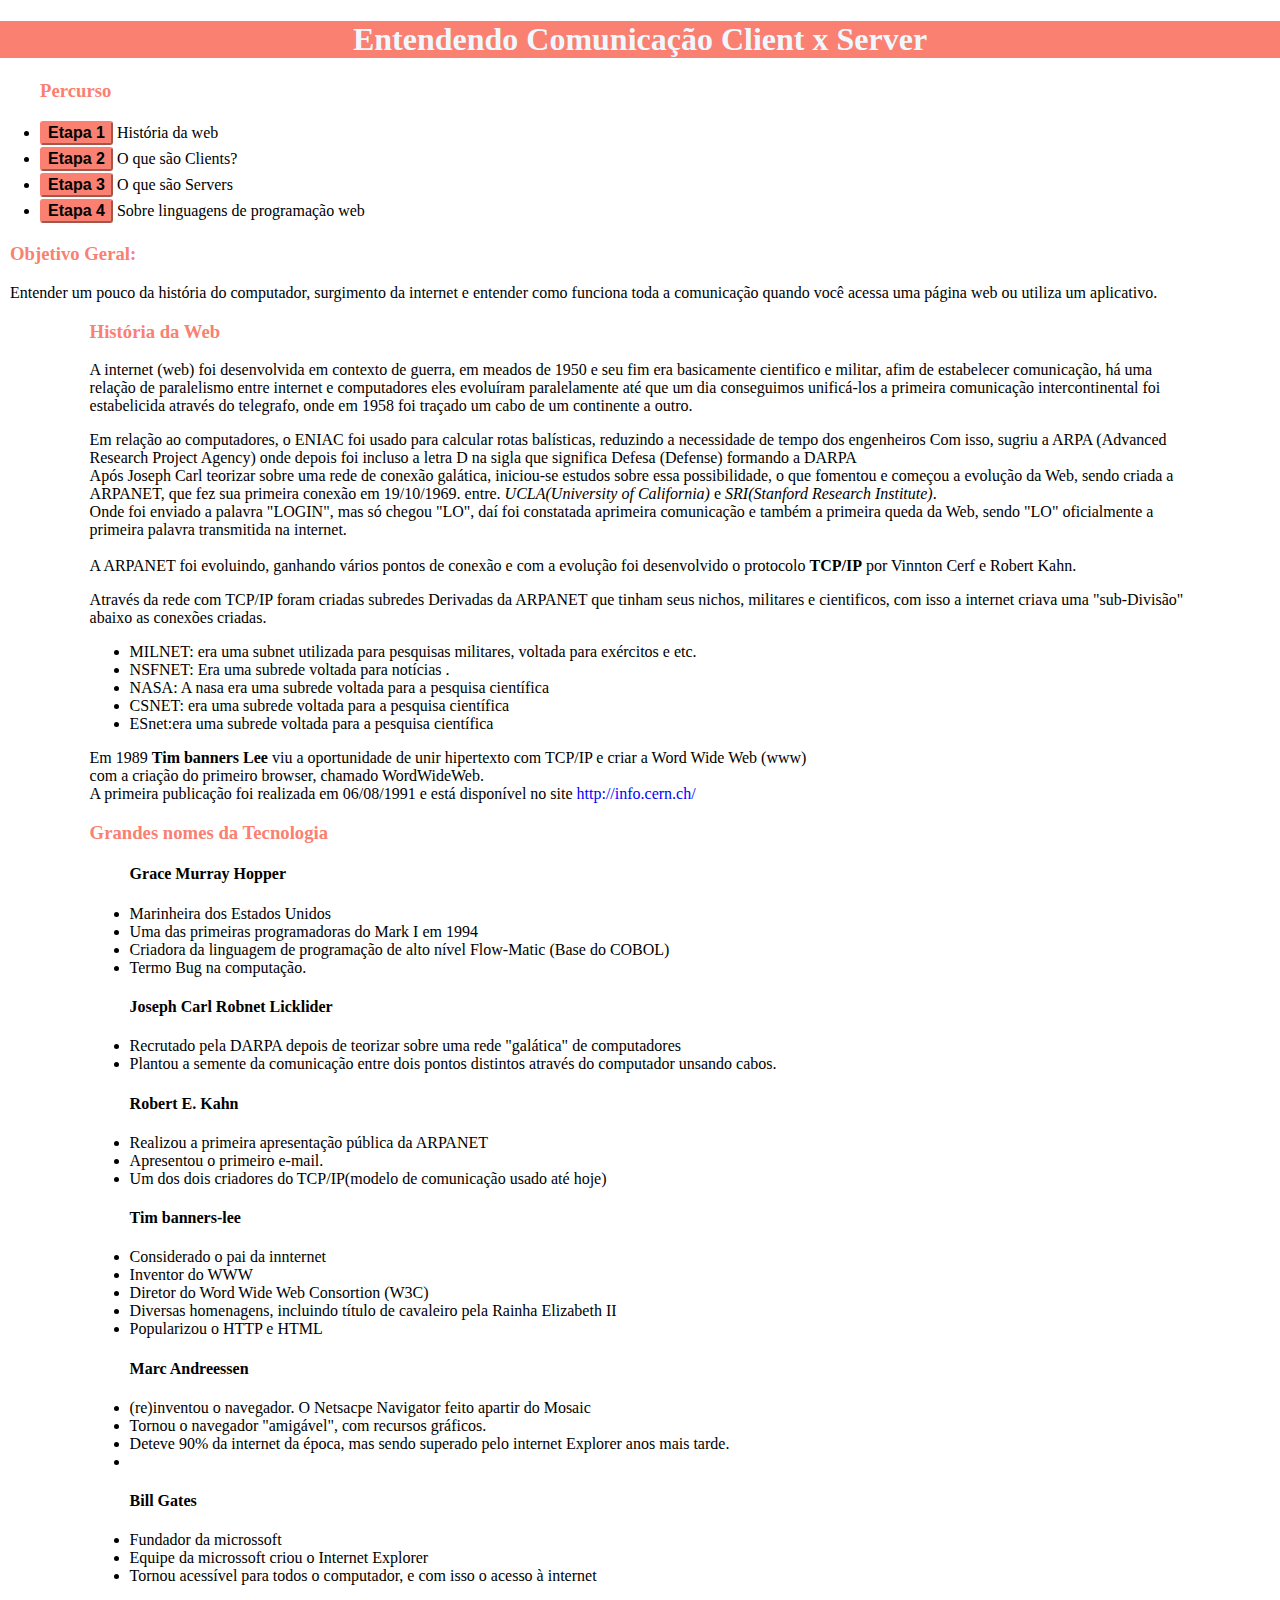
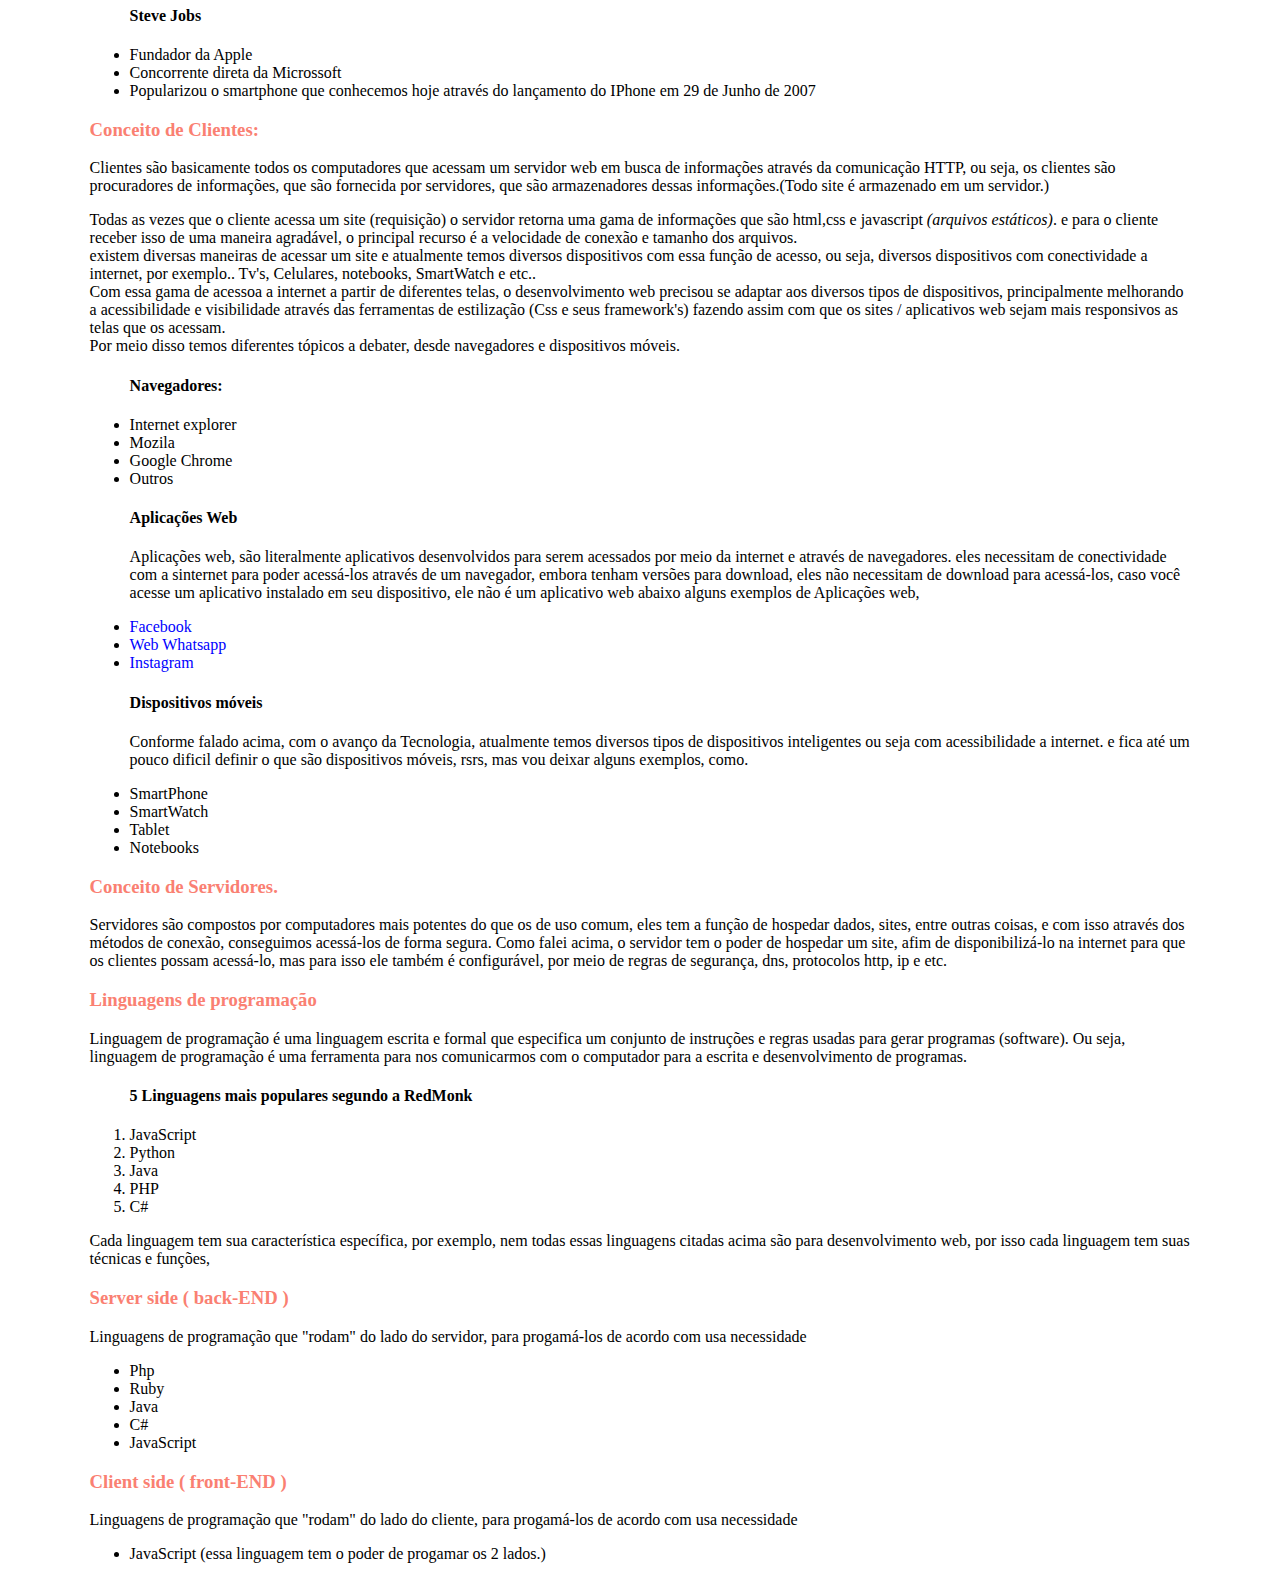
<file: Entendendo a comunicacao Cliente x Servidor/Index.html>
<!DOCTYPE html>
<html lang="en">
  <head>
    <meta charset="UTF-8" />
    <meta name="viewport" content="width=device-width, initial-scale=1.0" />
    <title>Entendendo Comunicação Client x Server</title>
    <link rel="stylesheet" href="style.css">
  </head>
  <body>
    <header>
      <h1>Entendendo Comunicação Client x Server</h1>
    </header>

    <div id="percurso">
      <ul>
        <h3>Percurso</h3>
        <li>
          <button> <a href=#historyWeb>Etapa 1</a></button> História da web
        </li>
        <li>
          <button><a href="#clients">Etapa 2</a></button> O que são Clients?
        </li>
        <li>
          <button><a href="#server">Etapa 3</a></button> O que são Servers
        </li>
        <li>
          <button><a href="#linguagem">Etapa 4</a></button> Sobre linguagens de programação
          web
        </li>
      </ul>
    </div>
    <div id="objectiv">
      <h3>Objetivo Geral:</h3>
      <p>
        Entender um pouco da história do computador, surgimento da internet e
        entender como funciona toda a comunicação quando você acessa uma página
        web ou utiliza um aplicativo.
      </p>
    </div>
    <div class="main">
      <article id="historyWeb">
        <h3>História da Web</h3>
        <p>
          A internet (web) foi desenvolvida em contexto de guerra, em meados de
          1950 e seu fim era basicamente cientifico e militar, afim de estabelecer
          comunicação, há uma relação de paralelismo entre internet e computadores
          eles evoluíram paralelamente até que um dia conseguimos unificá-los a
          primeira comunicação intercontinental foi estabelicida através do
          telegrafo, onde em 1958 foi traçado um cabo de um continente a outro.
        </p>
        <p>
          Em relação ao computadores, o ENIAC foi usado para calcular rotas
          balísticas, reduzindo a necessidade de tempo dos engenheiros Com isso,
          sugriu a ARPA (Advanced Research Project Agency) onde depois foi incluso
          a letra D na sigla que significa Defesa (Defense) formando a DARPA
          <br />
          Após Joseph Carl teorizar sobre uma rede de conexão galática, iniciou-se
          estudos sobre essa possibilidade, o que fomentou e começou a evolução da
          Web, sendo criada a ARPANET, que fez sua primeira conexão em 19/10/1969.
          entre. <em>UCLA(University of California)</em> e
          <em>SRI(Stanford Research Institute)</em>. <br />
          Onde foi enviado a palavra "LOGIN", mas só chegou "LO", daí foi
          constatada aprimeira comunicação e também a primeira queda da Web, sendo
          "LO" oficialmente a primeira palavra transmitida na internet.
          <br /><br />
          A ARPANET foi evoluindo, ganhando vários pontos de conexão e com a
          evolução foi desenvolvido o protocolo
          <strong>TCP/IP</strong> por Vinnton Cerf e Robert Kahn.
         </p>
         <p>
          Através da rede com TCP/IP foram criadas subredes Derivadas da ARPANET que tinham seus nichos, militares e cientificos, com isso a internet criava uma "sub-Divisão" abaixo as conexões criadas.
          <ul>
            <li>MILNET: era uma subnet utilizada para pesquisas militares, voltada para exércitos e etc.</li>
            <li>NSFNET: Era uma subrede voltada para notícias .</li>
            <li>NASA: A nasa era uma subrede voltada para a pesquisa científica </li>
            <li>CSNET: era uma subrede voltada para a pesquisa científica </li>
            <li>ESnet:era uma subrede voltada para a pesquisa científica </li>
          </ul>
         </p>
         <p div="www">
          Em 1989 <strong>Tim banners Lee</strong> viu a oportunidade de unir hipertexto com TCP/IP e criar a Word Wide Web (www)
          <br> com a criação do primeiro browser, chamado WordWideWeb.
          <br> A primeira publicação foi realizada em 06/08/1991 e  está disponível no site <a href="http://info.cern.ch/" target="_blank" rel="noopener noreferrer">http://info.cern.ch/</a> 
         </p>
        <div id="bigNames">
          <h3>Grandes nomes da Tecnologia</h3>

            <ul>
              <h4>Grace Murray Hopper</h4>
              <li>Marinheira dos Estados Unidos</li>
              <li>Uma das primeiras programadoras do Mark I em 1994</li>
              <li>Criadora da linguagem de programação de alto nível Flow-Matic (Base do COBOL)</li>
              <li>Termo Bug na computação.</li>
            </ul>

            <ul>
              <h4>Joseph Carl Robnet Licklider</h4>
              <li>Recrutado pela DARPA depois de teorizar sobre uma rede "galática" de computadores</li>
              <li>Plantou a semente da comunicação entre dois pontos distintos através do computador unsando cabos.</li>
            </ul>

            <ul><h4>Robert E. Kahn</h4>
              <li>Realizou a primeira apresentação pública da ARPANET</li>
              <li>Apresentou o primeiro e-mail.</li>
              <li>Um dos dois criadores do TCP/IP(modelo de comunicação usado até hoje)</li>
            </ul>

            <ul>
              <h4>Tim banners-lee</h4>
              <li>Considerado o pai da innternet</li>
              <li>Inventor do WWW</li>
              <li>Diretor do Word Wide Web Consortion (W3C)</li>
              <li>Diversas homenagens, incluindo título de cavaleiro  pela Rainha Elizabeth II</li>
              <li>Popularizou o HTTP e HTML</li>
            </ul>

            <ul>
              <h4>Marc Andreessen</h4>
              <li>(re)inventou o navegador. O Netsacpe Navigator feito apartir do Mosaic</li>
              <li>Tornou o navegador "amigável", com recursos gráficos.</li>
              <li>Deteve 90% da internet da época, mas sendo superado pelo internet Explorer anos mais tarde.</li>
              <li></li>
            </ul>

            <ul>
              <h4>Bill Gates</h4>
              <li>Fundador da microssoft</li>
              <li>Equipe da microssoft criou o Internet Explorer</li>
              <li>Tornou acessível para todos o computador, e com isso o acesso à internet</li>
            </ul>

            <ul>
              <h4>Steve Jobs</h4>
              <li>Fundador da Apple</li>
              <li>Concorrente direta da Microssoft</li>
              <li>Popularizou o smartphone que conhecemos hoje através do lançamento do IPhone em 29 de Junho de 2007</li>
            </ul>
        </div>
      </article>
      <article id="clients">
        <h3>Conceito de Clientes:</h3>
        <p>Clientes são basicamente todos os computadores que acessam um servidor web em busca de informações através da comunicação HTTP,
          ou seja, os clientes são procuradores de informações, que são fornecida por servidores, que são armazenadores dessas informações.(Todo site é armazenado em um servidor.)
        </p>
        <p>Todas as vezes que o cliente acessa um site (requisição) o servidor retorna uma gama de informações que são html,css e javascript <em>(arquivos estáticos)</em>. e para o cliente receber isso de uma maneira agradável, 
          o principal recurso é a velocidade de conexão e tamanho dos arquivos. <br>
          existem diversas maneiras de acessar um site e atualmente temos diversos dispositivos com essa função de acesso, ou seja, diversos dispositivos com conectividade a internet, por exemplo.. Tv's, Celulares, notebooks, SmartWatch e etc..
          <br>
          Com essa gama de acessoa a internet a partir de diferentes telas, o desenvolvimento web precisou se adaptar aos diversos tipos de dispositivos, principalmente melhorando a acessibilidade e visibilidade através das ferramentas de estilização (Css e seus framework's)
          fazendo assim com que os sites / aplicativos web sejam mais responsivos as telas que os acessam. <br>
          Por meio disso temos diferentes tópicos a debater, desde  navegadores e dispositivos móveis.
        </p>
        <ul>
          <h4>Navegadores:</h4>
          <li>Internet explorer</li>
          <li>Mozila</li>
          <li>Google Chrome </li>
          <li>Outros</li>
        </ul> 
        <ul>
          <h4>Aplicações Web</h4>
          <p>Aplicações web, são  literalmente aplicativos desenvolvidos para serem acessados por meio da internet e através de navegadores. eles necessitam de conectividade com a sinternet para poder acessá-los através de um navegador, embora tenham versões para download, eles não necessitam de download para acessá-los, caso você acesse um aplicativo instalado em seu dispositivo, ele não é um aplicativo web abaixo alguns exemplos de Aplicações web, </p>
          <li><a href="https://www.facebook.com/" target="_blank">Facebook</a></li>
          <li><a href="https://web.whatsapp.com/" target="_blank">Web Whatsapp</a></li>
          <li><a href="https://www.instagram.com/" target="_blank">Instagram</a></li>
        </ul>
        <ul>
          <h4>Dispositivos móveis</h4>
          <p>Conforme falado acima, com o avanço da Tecnologia, atualmente temos diversos tipos de dispositivos inteligentes ou seja com acessibilidade a internet. e fica até um pouco dificil definir o que são dispositivos móveis, rsrs, mas vou deixar alguns exemplos, como.</p>
          <li>SmartPhone</li>
          <li>SmartWatch</li>
          <li>Tablet</li>
          <li>Notebooks</li>
        </ul>
      </article>
      <article id="server">
        <h3>Conceito de Servidores.</h3>
        <p>Servidores são compostos por computadores mais potentes do que os de uso comum, eles tem a função de hospedar dados, sites, entre outras coisas, e com isso através dos métodos de conexão, conseguimos acessá-los de forma segura. Como falei acima, o servidor tem o poder de hospedar um site,  afim de disponibilizá-lo na internet para que os clientes possam acessá-lo, mas para isso ele também é configurável, por meio de regras de segurança, dns, protocolos http, ip e etc. </p>
      </article>
      <article id="linguagem">
        <h3>Linguagens de programação</h3>
        <p>Linguagem de programação é uma linguagem escrita e formal que especifica um conjunto de instruções e regras usadas para gerar programas (software). Ou seja, linguagem de programação é uma ferramenta para nos comunicarmos com o computador para a escrita e desenvolvimento de programas.</p>
        <ol>
          <h4>5 Linguagens mais populares segundo a RedMonk</h4>
          <li>JavaScript</li>
          <li>Python</li>
          <li>Java</li>
          <li>PHP</li>
          <li>C#</li>
        </ol>
        <p>Cada linguagem tem sua característica específica, por exemplo, nem todas essas linguagens citadas acima são para desenvolvimento web, por isso cada linguagem tem suas técnicas e funções, </p>

        <h3>Server side ( back-END )</h3>
        <p>Linguagens de programação que "rodam" do lado do servidor, para progamá-los de acordo com usa necessidade</p>
        <ul>
          <li>Php</li>
          <li>Ruby</li>
          <li>Java</li>
          <li>C#</li>
          <li>JavaScript</li>
        </ul>
        <h3>Client side ( front-END )</h3>
        <p>Linguagens de programação que "rodam" do lado do cliente, para progamá-los de acordo com usa necessidade</p>
        <ul>
          <li>JavaScript (essa linguagem tem o poder de progamar os 2 lados.)</li>
        </ul>
      </article>
    </div>
  </body>
</html>
</file>
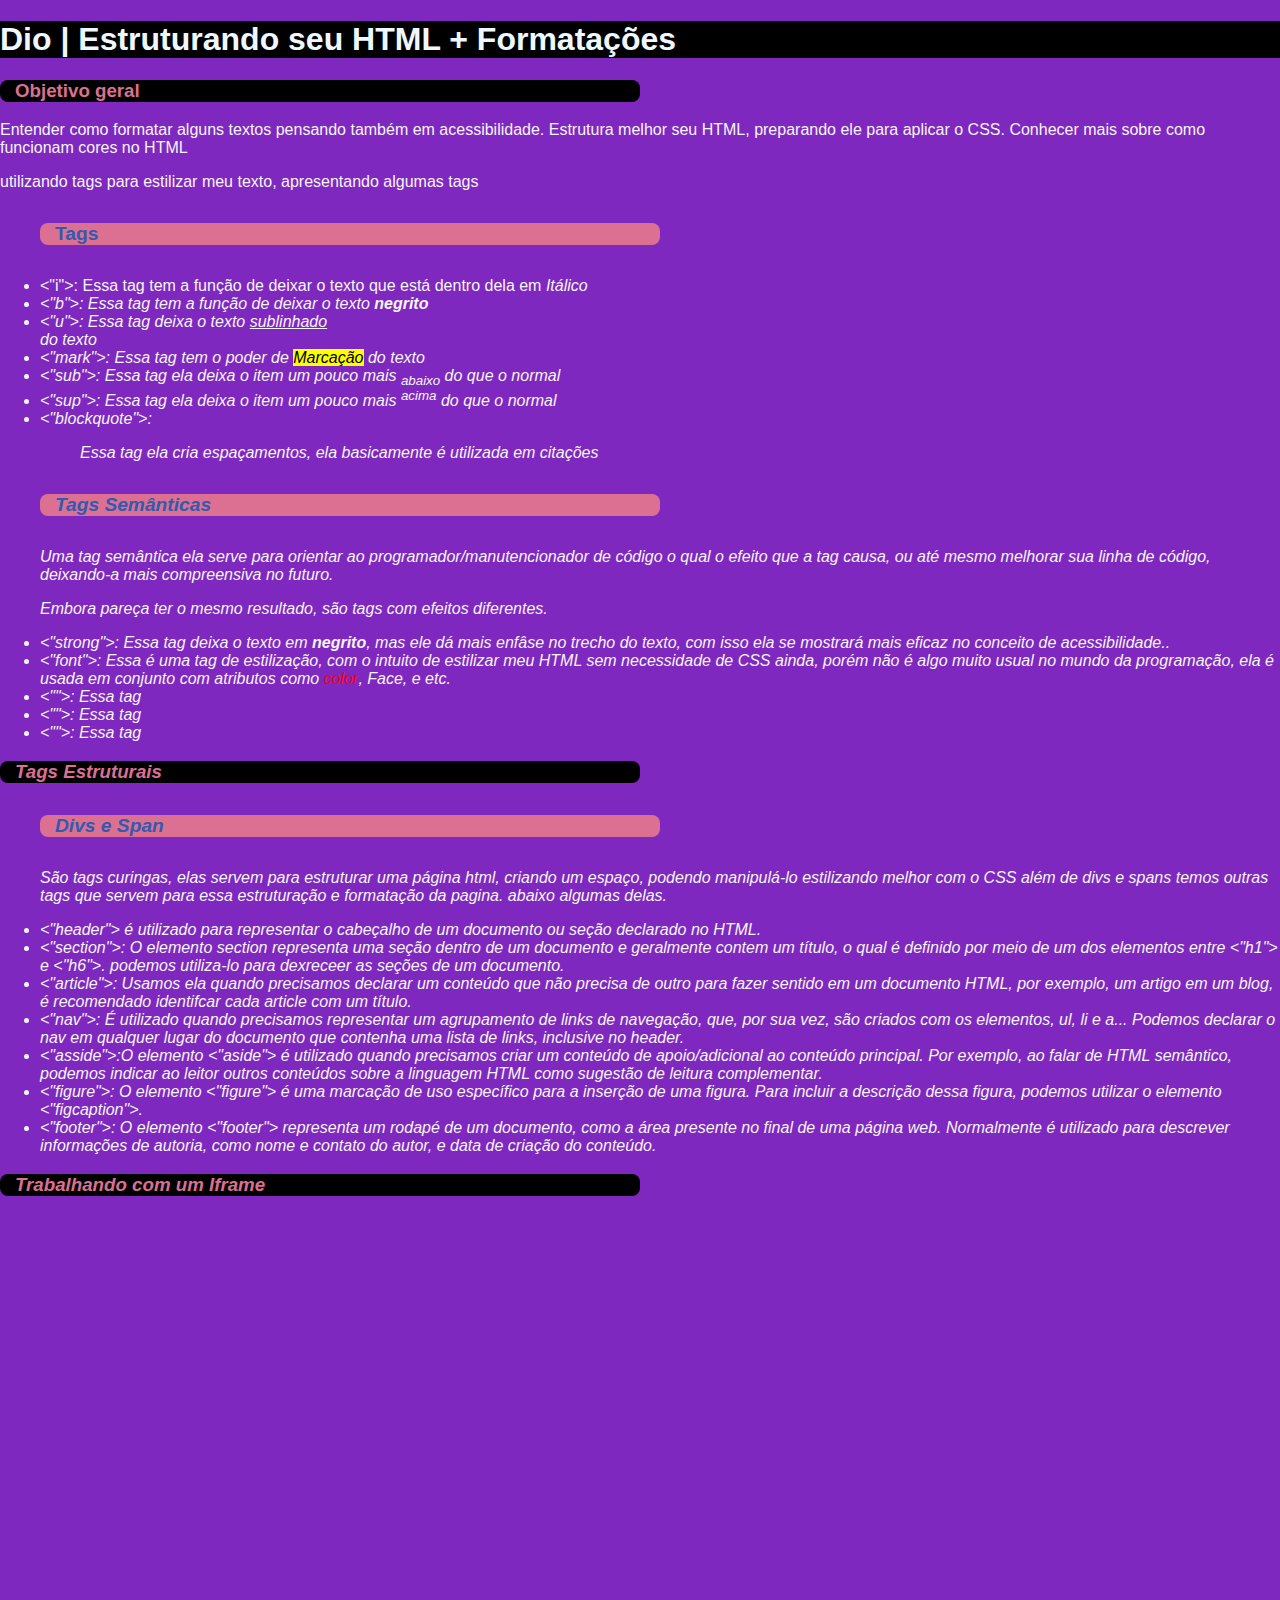
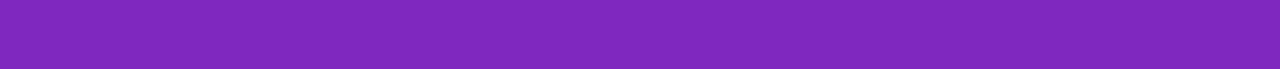
<file: Estruturando Seu HTML mais formatações/Index.html>
<!DOCTYPE html>
<html lang="en">
  <head>
    <meta charset="UTF-8" />
    <meta name="viewport" content="width=device-width, initial-scale=1.0" />
    <title>Dio | Estruturando seu HTML + Formatações</title>
    <link rel="stylesheet" href="style.css" />
  </head>
  <body>
    <header>
      <h1>Dio | Estruturando seu HTML + Formatações</h1>
    </header>
      <article class="mainGoal">
        <h3>Objetivo geral</h3>
        <p>
          Entender como formatar alguns textos pensando também em
          acessibilidade. Estrutura melhor seu HTML, preparando ele para aplicar
          o CSS. Conhecer mais sobre como funcionam cores no HTML
        </p>
      </article>
      <div class="formatText">
        <p>
          utilizando tags para estilizar meu texto, apresentando algumas tags
        </p>
        <ul>
          <h5>Tags</h5>
          <li> <"i">: Essa tag tem a função de deixar o  texto que está dentro dela em <i>Itálico</li>
          <li> <"b">: Essa tag tem a função de deixar o texto <b>negrito</b></li>
          <li> <"u">: Essa tag deixa o texto <u>sublinhado</u> </li>do texto</li>
          <li> <"mark">: Essa tag tem o poder de <mark>Marcação</mark> do texto</li>
          <li> <"sub">: Essa tag ela deixa o item um pouco mais <sub>abaixo</sub> do que o normal</li>
          <li> <"sup">: Essa tag ela deixa o item um pouco mais <sup>acima</sup> do que o normal</li>
          <li><"blockquote">: <blockquote>Essa tag ela cria espaçamentos, ela basicamente é utilizada em citações </blockquote></li>
        </ul>
        <ul>
          <h5>Tags Semânticas</h5>
          <p>Uma tag semântica ela serve para orientar ao programador/manutencionador de código o qual o efeito que a tag causa, ou até mesmo melhorar sua linha de código, deixando-a mais compreensiva no futuro. </p>
          <p>Embora pareça ter o mesmo resultado, são tags com efeitos diferentes.</p>
          <li><"strong">: Essa tag deixa o texto em <strong>negrito</strong>, mas ele dá mais enfâse no trecho do texto, com isso ela se mostrará mais eficaz no conceito de acessibilidade..</li>
          <li><"font">: Essa é uma tag de estilização, com o intuito de estilizar meu HTML sem necessidade de CSS ainda, porém não é algo muito usual no mundo da programação, ela é usada em conjunto com atributos como <font color="red" 
            face="'Trebuchet MS','Tahoma','Arial'">color</font>, Face, e etc. </li>
          <li><"">: Essa tag </li>
          <li><"">: Essa tag </li>
          <li><"">: Essa tag </li>
        </ul>
      </div>
      <div class="structure">
        <h3>Tags Estruturais</h3>
        <ul>
          <h5>Divs e Span</h5>
          <p>São tags curingas, elas servem para estruturar uma página html, criando um espaço, podendo manipulá-lo estilizando melhor com o CSS além de divs e spans temos outras tags que servem para essa estruturação e formatação da pagina. abaixo algumas delas.</p>
          <li><"header"> é utilizado para representar o cabeçalho de um documento ou seção declarado no HTML.</li>
          <li><"section">: O elemento section representa uma seção dentro de um documento e geralmente contem um título, o qual é definido por meio de um dos elementos entre <"h1"> e <"h6">. podemos utiliza-lo para dexreceer as seções de um documento. </li>
          <li><"article">: Usamos ela quando precisamos declarar um conteúdo que não precisa de outro para fazer sentido em um documento HTML, por exemplo, um artigo em um blog, é recomendado identifcar cada article com um título.</li>
          <li><"nav">: É utilizado quando precisamos representar um agrupamento de links de navegação, que, por sua vez, são criados com os elementos, ul, li e a... Podemos declarar o nav em qualquer lugar do documento que contenha uma lista de links, inclusive no header.</li>
          <li><"asside">:O elemento <"aside"> é utilizado quando precisamos criar um conteúdo de apoio/adicional ao conteúdo principal. Por exemplo, ao falar de HTML semântico, podemos indicar ao leitor outros conteúdos sobre a linguagem HTML como sugestão de leitura complementar.</li>
          <li><"figure">: O elemento <"figure"> é uma marcação de uso específico para a inserção de uma figura. Para incluir a descrição dessa figura, podemos utilizar o elemento <"figcaption">.</li>
          <li><"footer">: O elemento <"footer"> representa um rodapé de um documento, como a área presente no final de uma página web. Normalmente é utilizado para descrever informações de autoria, como nome e contato do autor, e data de criação do conteúdo.</li>
        </ul>
        <h3>Trabalhando com um Iframe</h5>
        <iframe src="https://www.google.com/maps/embed?pb=!1m18!1m12!1m3!1d3981.37411007339!2d-38.5070261254103!3d-3.728354643171108!2m3!1f0!2f0!3f0!3m2!1i1024!2i768!4f13.1!3m3!1m2!1s0x7c74867db190019%3A0x1032d1023f1621b1!2zUGFsw6FjaW8gZGEgQWJvbGnDp8Ojbw!5e0!3m2!1spt-BR!2sbr!4v1696880672925!5m2!1spt-BR!2sbr" width="600" height="450" style="border:0;" allowfullscreen="" loading="lazy" referrerpolicy="no-referrer-when-downgrade"></iframe>
      </div>
    </main>
  </body>
</html>
</file>
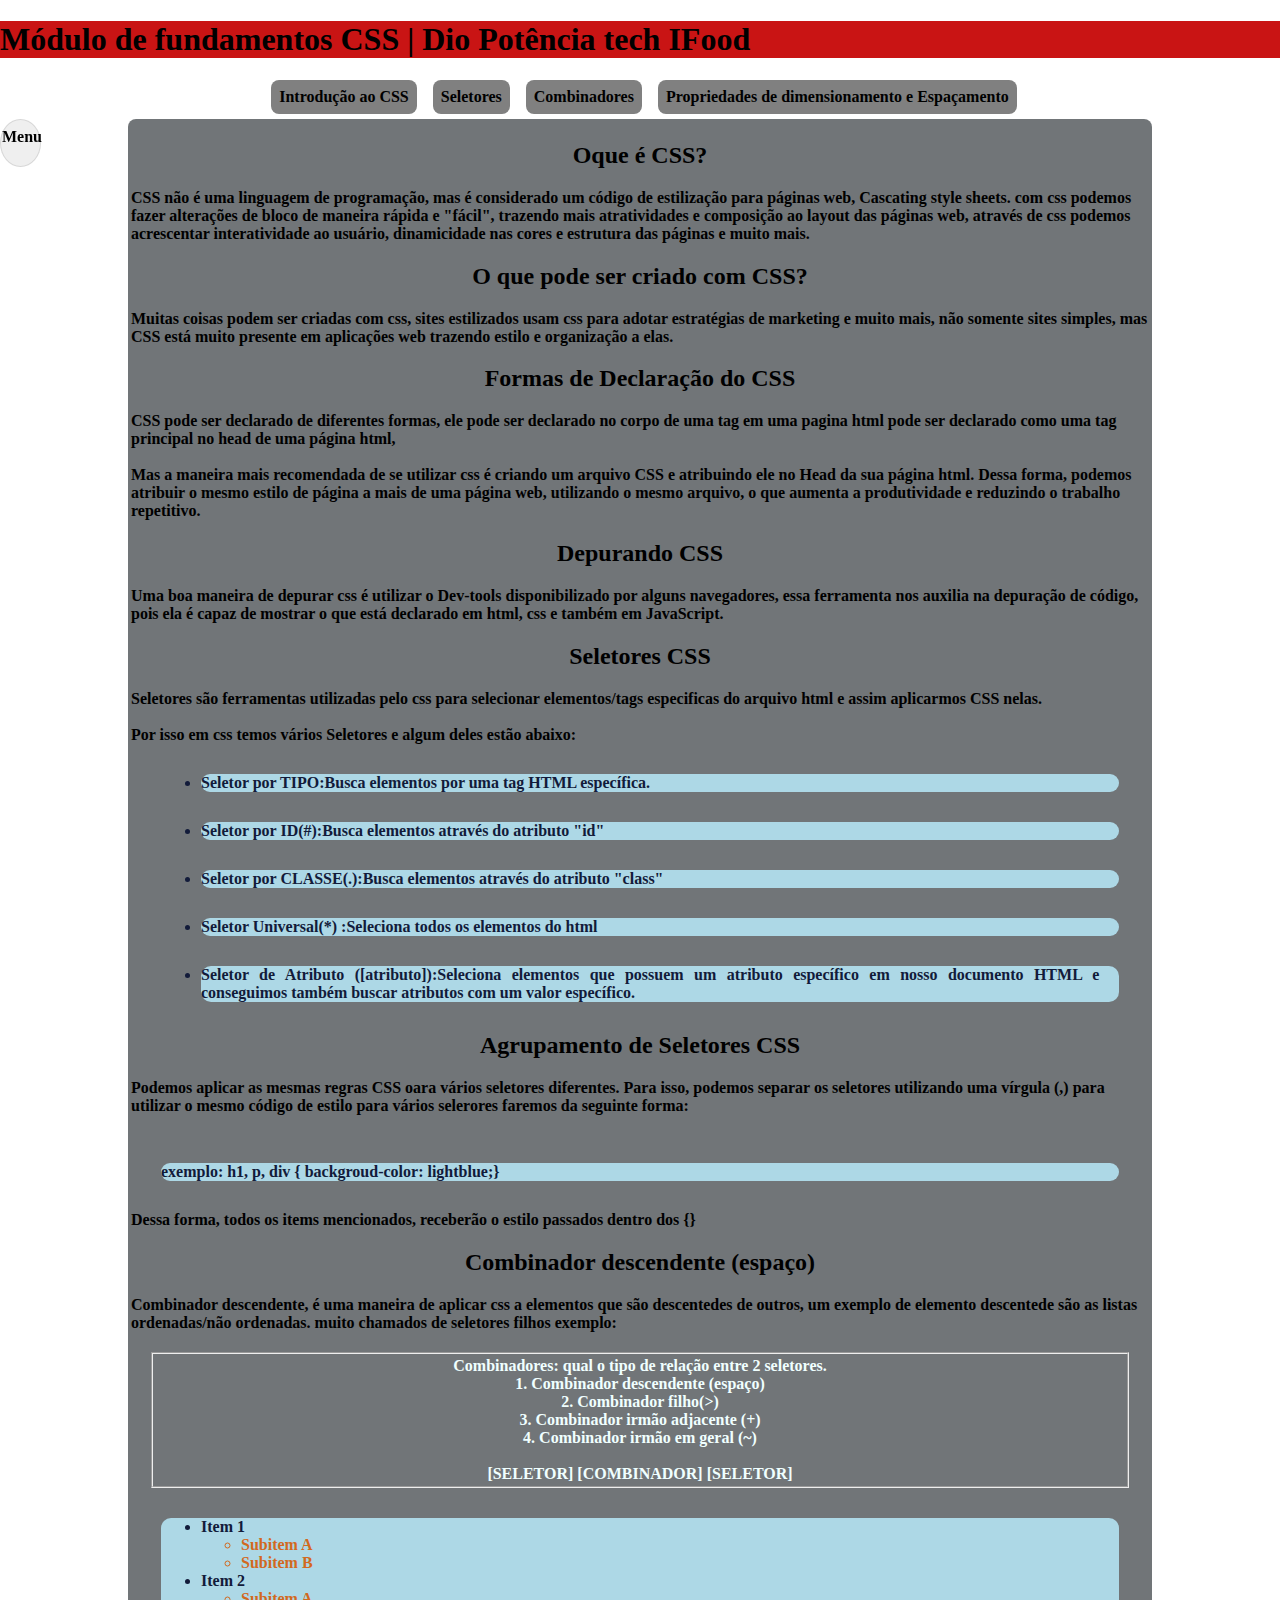
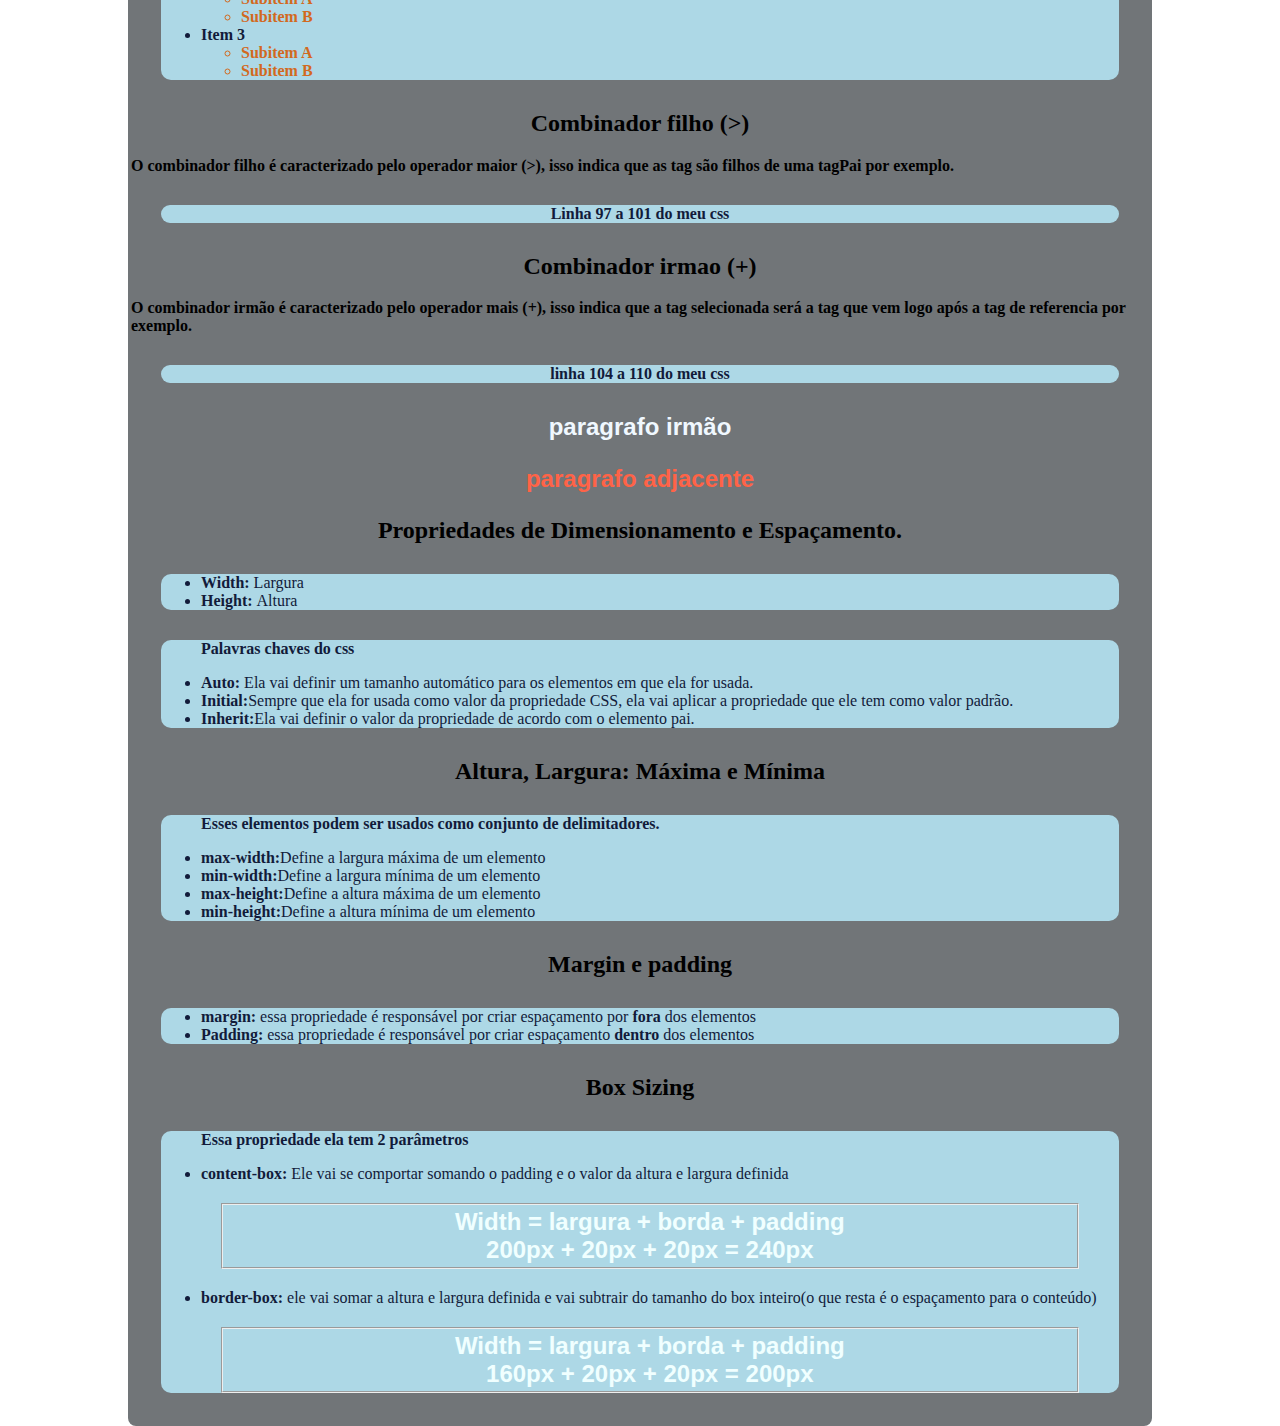
<file: Fundamentos-CSS/index.html>
<!DOCTYPE html>
<html lang="en">
  <head>
    <meta charset="UTF-8" />
    <meta name="viewport" content="width=device-width, initial-scale=1.0" />
    <link rel="stylesheet" href="style.css" />
    <title>Dio | Fundamentos Css</title>
  </head>
  <body>
    <header>
      <h1>Módulo de fundamentos CSS | Dio Potência tech IFood</h1>
      <nav id="menu" class="menu">
        <a href="#introduction">Introdução ao CSS</a>
        <a href="#selectors">Seletores</a>
        <a href="#combiners">Combinadores</a>
        <a href="#sizing-and-spacing-properties">Propriedades de dimensionamento e Espaçamento</a>
      </nav>
    </header>
    <a class="botaomenu" href="#menu">Menu</a>
    <main class="main">
      <article class="introduction" id="introduction">
        <h2>Oque é CSS?</h2>
        <p>
          CSS não é uma linguagem de programação, mas é considerado um código de
          estilização para páginas web, Cascating style sheets. com css podemos
          fazer alterações de bloco de maneira rápida e "fácil", trazendo mais
          atratividades e composição ao layout das páginas web, através de css
          podemos acrescentar interatividade ao usuário, dinamicidade nas cores
          e estrutura das páginas e muito mais.
        </p>
        <h2>O que pode ser criado com CSS?</h2>
        <p>
          Muitas coisas podem ser criadas com css, sites estilizados usam css
          para adotar estratégias de marketing e muito mais, não somente sites
          simples, mas CSS está muito presente em aplicações web trazendo estilo
          e organização a elas.
        </p>
        <h2>Formas de Declaração do CSS</h2>
        <p>
          CSS pode ser declarado de diferentes formas, ele pode ser declarado no
          corpo de uma tag em uma pagina html pode ser declarado como uma tag
          principal no head de uma página html, <br /><br />
          Mas a maneira mais recomendada de se utilizar css é criando um arquivo
          CSS e atribuindo ele no Head da sua página html. Dessa forma, podemos
          atribuir o mesmo estilo de página a mais de uma página web, utilizando
          o mesmo arquivo, o que aumenta a produtividade e reduzindo o trabalho
          repetitivo.
        </p>
        <h2>Depurando CSS</h2>
        <p>
          Uma boa maneira de depurar css é utilizar o Dev-tools disponibilizado
          por alguns navegadores, essa ferramenta nos auxilia na depuração de
          código, pois ela é capaz de mostrar o que está declarado em html, css
          e também em JavaScript.
        </p>
      </article>
      <article class="selectors" id="selectors">
        <h2 for="menu">Seletores CSS</h2>
        <p>
          Seletores são ferramentas utilizadas pelo css para selecionar
          elementos/tags especificas do arquivo html e assim aplicarmos CSS
          nelas. <br />
          <br />
          Por isso em css temos vários <strong>Seletores</strong> e algum deles
          estão abaixo:
        </p>
        <ul>
          <li class="example">
            <strong>Seletor por TIPO:</strong>Busca elementos por uma tag HTML
            específica.
          </li>
          <li class="example">
            <strong>Seletor por ID(#):</strong>Busca elementos através do
            atributo "id"
          </li>
          <li class="example">
            <strong>Seletor por CLASSE(.):</strong>Busca elementos através do
            atributo "class"
          </li>
          <li class="example">
            <strong>Seletor Universal(*) :</strong>Seleciona todos os elementos
            do html
          </li>
          <li class="example">
            <strong>Seletor de Atributo ([atributo]):</strong>Seleciona
            elementos que possuem um atributo específico em nosso documento HTML
            e conseguimos também buscar atributos com um valor específico.
          </li>
        </ul>
      </article>
      <article class="combiners" id="combiners">
        <h2>Agrupamento de Seletores CSS</h2>
        <p>
          Podemos aplicar as mesmas regras CSS oara vários seletores diferentes.
          Para isso, podemos separar os seletores utilizando uma vírgula (,)
          para utilizar o mesmo código de estilo para vários selerores faremos
          da seguinte forma: <br /><br />
        </p>
        <p class="example">
          exemplo: h1, p, div { backgroud-color: lightblue;}
        </p>
        <p>
          Dessa forma, todos os items mencionados, receberão o estilo passados
          dentro dos {}
        </p>
        <h2>Combinador descendente (espaço)</h2>
        <p>
          Combinador descendente, é uma maneira de aplicar css a elementos que
          são descentedes de outros, um exemplo de elemento descentede são as
          listas ordenadas/não ordenadas. muito chamados de seletores filhos
          exemplo:
        </p>
        <p class="explanation">
          Combinadores: qual o tipo de relação entre 2 seletores.
          <br />1. Combinador descendente (espaço) <br />2. Combinador filho(>)
          <br />3. Combinador irmão adjacente (+) <br />4. Combinador irmão em
          geral (~) <br /><br />
          [SELETOR] [COMBINADOR] [SELETOR]
        </p>
        <ul class="example">
          <li class="fundo-zul" id="lista-01">Item 1</li>
          <div>
            <ul>
              <li>Subitem A</li>
              <li>Subitem B</li>
            </ul>
          </div>
          <li class="fundo-zul" id="lista-02">Item 2</li>
          <div>
            <ul>
              <li>Subitem A</li>
              <li>Subitem B</li>
            </ul>
          </div>
          <li class="fundo-zul" id="lista-03">Item 3</li>
          <div>
            <ul>
              <li>Subitem A</li>
              <li>Subitem B</li>
            </ul>
          </div>
        </ul>
        <h2>Combinador filho (>)</h2>
        <p>
          O combinador filho é caracterizado pelo operador maior (>), isso
          indica que as tag são filhos de uma tagPai por exemplo.
          <br />
          <div>
            <p>Linha 97 a 101 do meu css</p>
          </div>
        </p>
        <h2>Combinador irmao (+)</h2>
        <p>
          O combinador irmão é caracterizado pelo operador mais (+), isso
          indica que a tag selecionada será a tag que vem logo após a tag de referencia por exemplo.
          <br />
        </p>
        <div class="brorher">
          <p>linha 104 a 110 do meu css</p>
        </div>
        <p>paragrafo irmão</p>
        <span> </span>
        <p>paragrafo adjacente</p>
      </article>
      <article class="sizing-and-spacing-properties">
        <h2>Propriedades de Dimensionamento e Espaçamento.</h2>
        <ul class="example">
          <li>Width: <span class="content">Largura</span></li>
          <li>Height: <span class="content">Altura</span></li>
        </ul>
        <ul class="example">
          <p>Palavras chaves do css</p>
          <li>Auto:<span class="content"> Ela vai definir um tamanho automático para os elementos em que ela for usada.</span></li>
          <li>Initial:<span class="content">Sempre que ela for usada como valor da propriedade CSS, ela vai aplicar a propriedade que ele tem como valor padrão.</span></li>
          <li>Inherit:<span class="content">Ela vai definir o valor da propriedade de acordo com o elemento pai.</span></li>
        </ul>
        <h2>Altura, Largura: Máxima e Mínima</h2>
        <ul class="example">
          <p>Esses elementos podem ser usados como conjunto de delimitadores.</p>
          <li> max-width:<span>Define a largura máxima de um elemento</span></li>
          <li> min-width:<span>Define a largura mínima de um elemento</span></li>
          <li> max-height:<span>Define a altura máxima de um elemento</span></li>
          <li> min-height:<span>Define a altura mínima de um elemento</span></li>
        </ul>
        <h2>Margin e padding</h2>
        <ul class="example">
          <li>margin: <span class="content"> essa propriedade é responsável por criar espaçamento por <b>fora</b> dos elementos</span></li>
          <li>Padding: <span class="content"> essa propriedade é responsável por criar espaçamento <b>dentro</b> dos elementos</span></li>
        </ul>
        <h2>
          Box Sizing
        </h2>
        <ul class="example">
          <p>Essa propriedade ela tem 2 parâmetros</p>
          <li>content-box: <span>Ele vai se comportar somando o padding e o valor da altura e largura definida </span>
            <p class="explanation">
              Width = largura + borda + padding <br>
                    200px + 20px +  20px = 240px
            </p></li>
          <li>border-box: <span>ele vai somar a altura e largura definida e vai subtrair do tamanho do box inteiro(o que resta é o espaçamento para o conteúdo)</span>
            <p class="explanation">
              Width = largura + borda + padding <br>
                    160px + 20px +  20px = 200px
            </p>
          </li>

          
      </ul>
      </article>
    </main>
  </body>
</html>
</file>
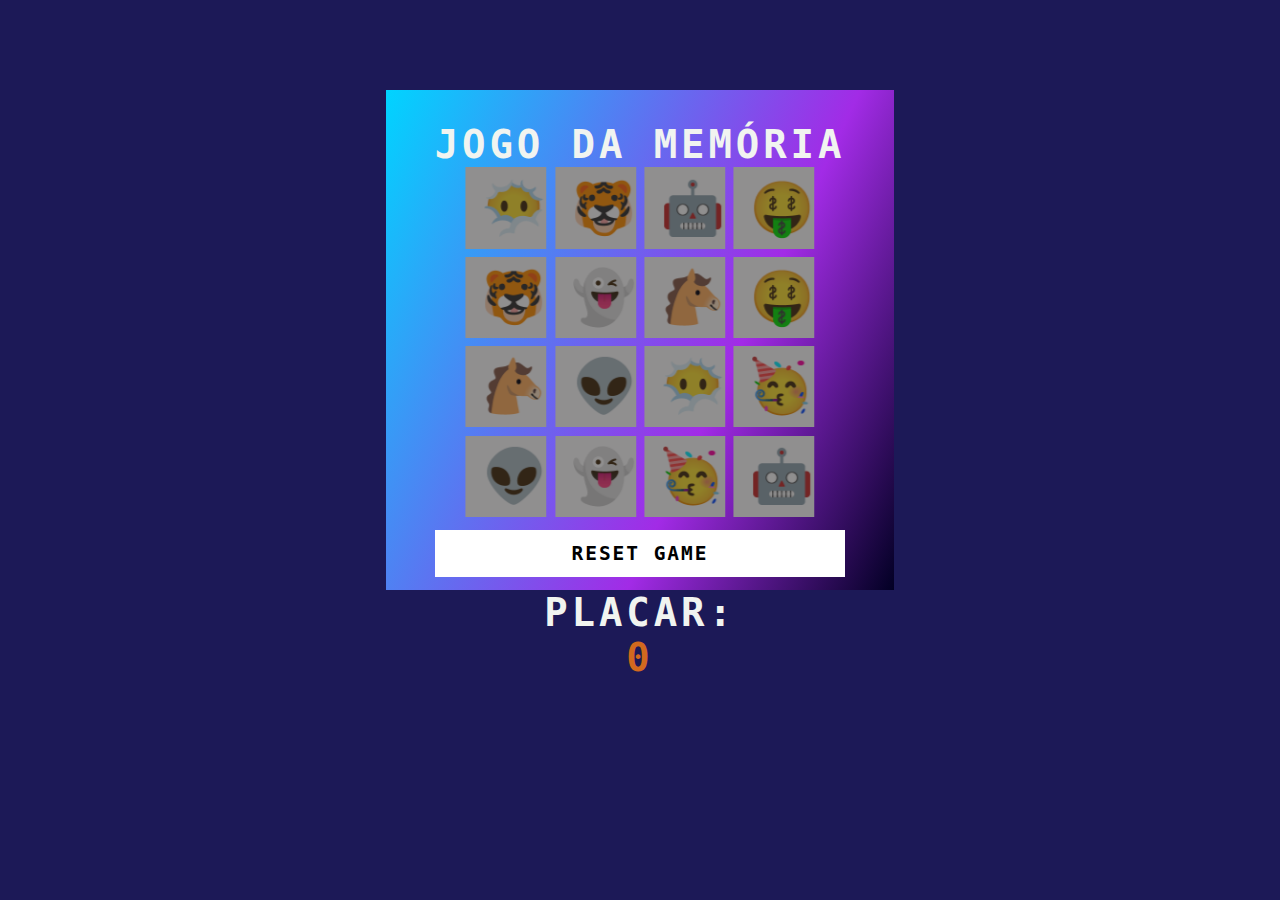
<file: Javascript/Jogo-da-Memoria/index.html>
<!DOCTYPE html>
<html lang="en">
  <head>
    <meta charset="UTF-8" />
    <meta name="viewport" content="width=device-width, initial-scale=1.0" />
    <title>Jogo da Memória</title>
    <link rel="stylesheet" href="./src/style/reset.css" />
    <link rel="stylesheet" href="./src/style/style.css" />
  </head>
  <body>
    <div class="container">
      <h2>Jogo da Memória</h2>
      <div class="game"></div>
      <button class="reset" onclick="window.location.reload()">
        Reset Game
      </button>
    </div>

    <div class="menu">
      <div class="score-menu">
        <h2 class="title">Placar:</h2>
        <h2 id="score">0</h2>
      </div>
    </div>

    <script src="./src/script/main.js" defer></script>
  </body>
</html>
</file>
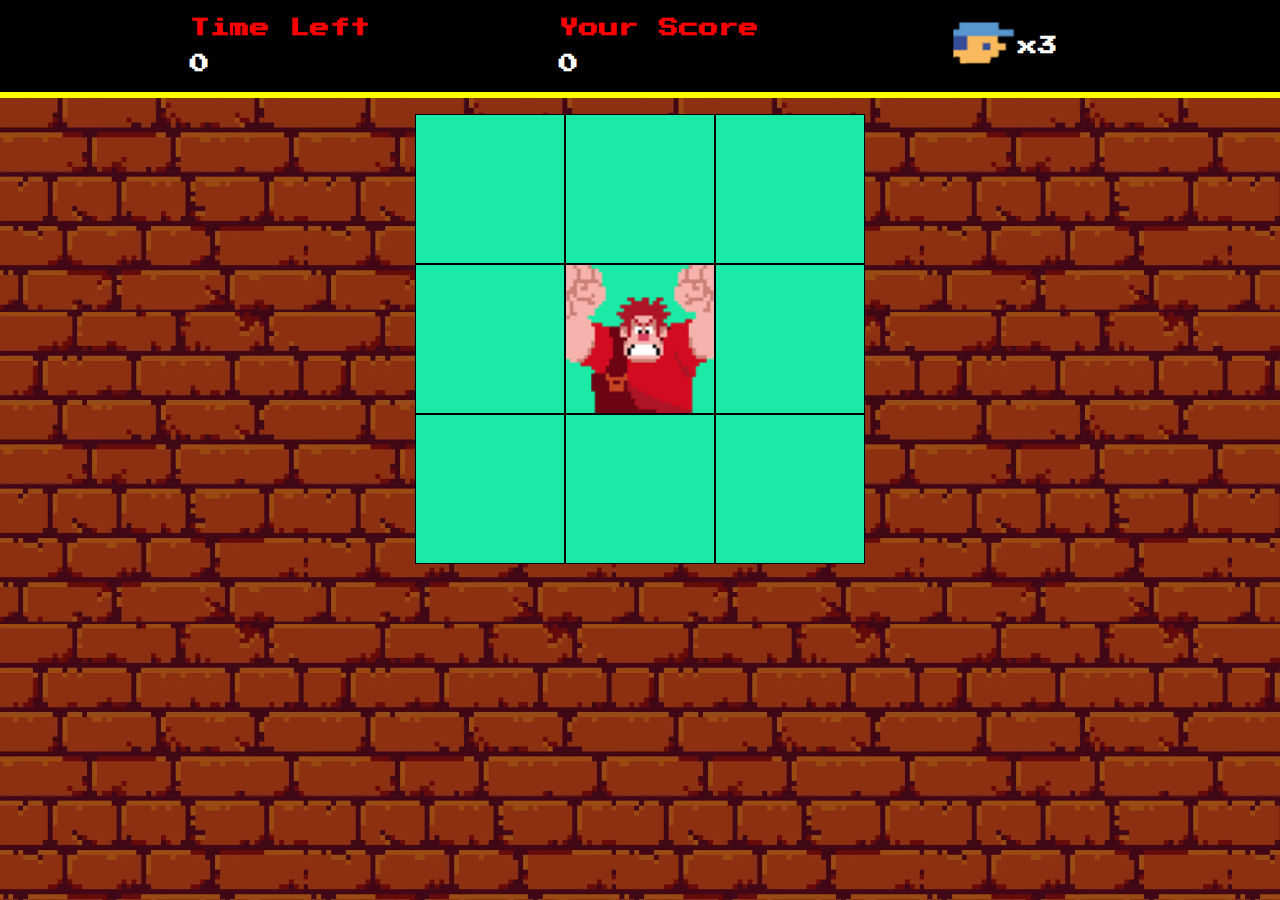
<file: Javascript/Jogo-DetonaRalph/index.html>
<!DOCTYPE html>
<html lang="pt-br">
<head>
  <meta charset="UTF-8">
  <meta name="viewport" content="width=device-width, initial-scale=1.0">
  <!-- GOOGLE FONTS (PRESS START 2P) -->
  <link rel="preconnect" href="https://fonts.googleapis.com">
  <link rel="preconnect" href="https://fonts.gstatic.com" crossorigin>
  <link href="https://fonts.googleapis.com/css2?family=Montserrat&family=Open+Sans&family=Press+Start+2P&family=Raleway:wght@100;700&family=Roboto:wght@100;300;400;500;700&display=swap" rel="stylesheet">
  
  <!-- arquivos CSS -->
  <link rel="stylesheet" href="src/styles/reset.css">
  <link rel="stylesheet" href="src/styles/main.css">


<title> DIO | Detona Ralph</title>
</head>
<body>
  <!-- Criando containers para estilização -->
  <div class="container">
    <div class = "menu">
      <div class="menu-time">
       <!-- manipuláveis via Java Script -->

        <h2 class="info">Time Left</h2>
        <h2 class="numbers" id="time-left">0</h2>
      </div>
      <div class="menu-score">
      <!-- manipuláveis via Java Script -->
        
        <h2 class="info ">Your Score</h2>
        <h2 class="numbers" id="score">0</h2>
      </div>
      <div class="menu-lives">
        <img src="src/images/player.png" alt="imagem do jogador" height="60px">
        <h2 class="numbers" id="lives">x3</h2>

      </div>
    </div>
    <!-- manipuláveis via Java Script -->
    <div class="panel">
      <div class="panel-row">
        <div class="square" id="1"></div>
        <div class="square" id="2"></div>
        <div class="square" id="3"></div>
      </div>

      <div class="panel-row">
        <div class="square" id="4"></div>
        <div class="square enemy" id="5"></div>
        <div class="square" id="6"></div>
      </div>

      <div class="panel-row">
        <div class="square" id="7"></div>
        <div class="square" id="8"></div>
        <div class="square" id="9"></div>
      </div>

    </div>
  </div>




  <script defer src="./src/scripts/engine.js"></script>
</body>
</html>
</html>
</file>
<file: Entendendo a comunicacao Cliente x Servidor/style.css>
header {
  background-color: #fa8072;
  text-align: center;
  color: aliceblue;
}

h3 {
  color: #fa8072;
}
body {
  transition-duration: 1.5s;
  margin: 0%;
}
.main {
  margin-left: 7%;
  margin-right: 7%;
  text-align: start;
}
#objectiv {
  margin-left: 10px;
  margin-right: 10px;
}
button a {
  transition-duration: 1s;
  text-decoration: none;
  font: 900;
  height: 100px;
  width: 10%;
  font-family: Arial, Helvetica, sans-serif;
  font-size: medium;
  font-weight: 600;
  color: black;
}
#percurso button {
  background-color: #fa8072;
  margin-bottom: 2px;
  border-radius: 3px;
  border-color: #fa8072;
}
#bigNames li::marker {
  inherits: 3;
  text-indent: 3px;
  margin-left: 10px;
}

a {
  text-decoration: none;
  color: blue;
  margin-bottom: 2px;
  margin-top: 2px;
}
</file>
<file: Estruturando Seu HTML mais formatações/style.css>
body {
  color: whitesmoke;
  margin: 0%;
  background-color: rgb(127, 40, 191);
  font-family: "Trebuchet MS", "Lucida Sans Unicode", "Lucida Grande",
    "Lucida Sans", Arial, sans-serif;
  text-align: start;
}

header {
  background-color: black;
  color-scheme: inherit;
  color: aliceblue;
}
main {
  margin: 50px;
}
h3 {
  margin-right: 50%;
  padding-left: 15px;
  border: 8px;
  border-radius: 8px;
  text-align: start;
  color: #db7093;
  background-color: black;
}

h5 {
  color: rgb(51, 89, 176);
  background-color: #db7093;
  margin-right: 50%;
  padding-left: 15px;
  border: 8px;
  border-radius: 8px;
  font-size: larger;
}
</file>
<file: Fundamentos-CSS/style.css>
* {
  font-weight: bold;
  font-family: cursive;
}
body {
  background-color: rgb(255, 255, 255);
  font-family: "Trebuchet MS", "Lucida Sans Unicode", "Lucida Grande",
    "Lucida Sans", Arial, sans-serif;
  margin: 0%;
}

h1 {
  background-color: rgb(201, 20, 20);
}

h2 {
  text-align: center;
  box-sizing: content-box;
}
.main {
  /*Usando o seletor de class*/
  background-color: rgb(113, 117, 120);
  border-radius: 8px;
  margin-left: 10%;
  margin-right: 10%;
  padding: 3px;
}

#menu {
  /* Usando seletor de ID */
  text-align: center;
  margin-bottom: 3px;
}
.botaomenu {
  position: fixed;
  width: 30px;
  height: 30px;
  padding-left: 1px;
  border: 1px solid rgba(192, 192, 192, 0.507);
  border-radius: 50%;
  margin: auto;
  text-align: center;
  background-color: rgba(192, 192, 192, 0.253);
}
.botaomenu:hover {
  background-color: rgb(201, 20, 20);
  cursor: pointer;
  width: 50px;
  text-align: justify;
  color: aliceblue;
}

a {
  text-align: center;
  margin-left: 10px;
  margin-right: 2px;
  margin-bottom: 2px;
  padding: 8px;
  display: inline-flex;
  text-decoration: none;
  background-color: gray;
  border-radius: 8px;
  color: black;
}
#menu a:hover {
  /* Usando seletor de ID */
  text-align: center;
  margin-left: 10px;
  margin-right: 10px;
  padding: 8px;
  text-decoration: underline;
  background-color: rgb(15, 59, 169);
  color: aliceblue;
}
.explanation {
  color: azure;
  text-align: center;
  border: 2px;
  border-style: groove;
  margin: 20px;
  padding: 3px;
}
.example {
  color: rgb(18, 27, 58);
  background-color: lightblue;
  border-radius: 10px;
  margin: 30px;
  text-align: justify;
  padding-right: 2%;
}

ul div ul li {
  color: chocolate;
}
div > p {
  background-color: lightblue;
  color: rgb(18, 27, 58);
  background-color: lightblue;
  border-radius: 10px;
  margin: 30px;
  text-align: center;
}

div + p {
  text-align: center;
  font-size: x-large;
  font-family: "Lucida Sans", "Lucida Sans Regular", "Lucida Grande",
    "Lucida Sans Unicode", Geneva, Verdana, sans-serif;
  font-weight: bold;
  color: aliceblue;
}
span ~ p {
  text-align: center;
  font-size: x-large;
  font-family: "Lucida Sans", "Lucida Sans Regular", "Lucida Grande",
    "Lucida Sans Unicode", Geneva, Verdana, sans-serif;
  font-weight: bold;
  color: tomato;
}

li > span {
  font-weight: 400;
}
</file>
<file: Javascript/Jogo-da-Memoria/src/style/style.css>
body {
  display: flex;
  flex-direction: column;
  justify-content: center;
  align-items: center;
  background-color: rgb(28, 25, 87);
  min-height: 100vh;
  user-select: none;
}

.container {
  position: relative;
  display: flex;
  flex-direction: column;
  justify-content: center;
  align-items: center;
  padding: 2.5rem 3.75rem;
  background: rgb(2, 0, 36);
  background: linear-gradient(
    295deg,
    rgba(2, 0, 36, 1) 0%,
    rgba(162, 43, 230, 1) 36%,
    rgba(0, 212, 255, 1) 100%
  );
  gap: 1.88srem;
  padding-bottom: 1rem;
}

h2 {
  font-size: 3em;
  text-transform: uppercase;
  letter-spacing: 0.1em;
  color: #f1f4f0;
}

.reset {
  padding: 0.938rem 1.25rem;
  width: 100%;
  color: #000000;
  background-color: #fff;
  border: none;
  font-size: 1.5em;
  font-weight: 800;
  letter-spacing: 0.1em;
  text-transform: uppercase;
  cursor: pointer;
}

.reset:focus {
  background-color: #211f1f;
  color: rgb(134, 129, 219);
}

.game {
  width: 26.875rem;
  height: 26.875rem;
  display: flex;
  flex-wrap: wrap;
  gap: 0.625rem;
  transform-style: preserve-3d;
  perspective: 31.25rem;
  padding-bottom: 1rem;
  margin-bottom: 1rem;
}

.item {
  position: relative;
  width: 6.25rem;
  height: 6.25rem;
  display: flex;
  align-items: center;
  justify-items: center;
  background-color: #fff;
  font-size: 4em;
  transform: rotateY(180deg);
  transition: 0.25s;
}

.item::after {
  content: "";
  position: absolute;
  inset: 0;
  background: #211f1f;
  opacity: 0.5;
  transition: 0.25s;
  transform: rotateY(0deg);
  backface-visibility: hidden;
  cursor: pointer;
}

.item.boxOpen {
  transform: rotateY(0deg);
}

.boxOpen::after,
.boxMacth::after {
  transform: rotateY(180deg);
}

.menu {
  display: flex;
  flex-direction: row;
  margin-bottom: 10rem;
  text-align: center;
  align-items: center;
}

#score {
  color: chocolate;
}
</file>
<file: Javascript/Jogo-DetonaRalph/src/styles/main.css>
.container {
  display: flex;
  flex-direction: column;
  background-image: url("../images/wall.png");
  height: 100vh;
  width: 100vw;
  box-sizing: border-box;
  font-size: small;
}

.menu {
  display: flex;
  justify-content: space-evenly;
  align-items: center;
  background-color: black;
  border-bottom: 0.4rem solid yellow;
  color: #ffffff;
  height: 6.125rem;
  width: 100%;
  box-shadow: inset;
}

.menu .info {
  color: red;
  margin-bottom: 1rem;
}

.menu-lives {
  display: flex;
  align-items: center;
  justify-content: center;
  margin-right: 2rem;
}
.panel {
  margin-top: 1rem;
  display: flex;
  justify-content: center;
  align-items: center;
  width: 100%;
}
.square {
  height: 150px;
  width: 150px;
  background-color: #1aeaa5;
  border: solid 1px #000000;
}

.enemy {
  background-image: url("../images/ralph.png");
  background-position: center;
  background-size: cover;
}
</file>
